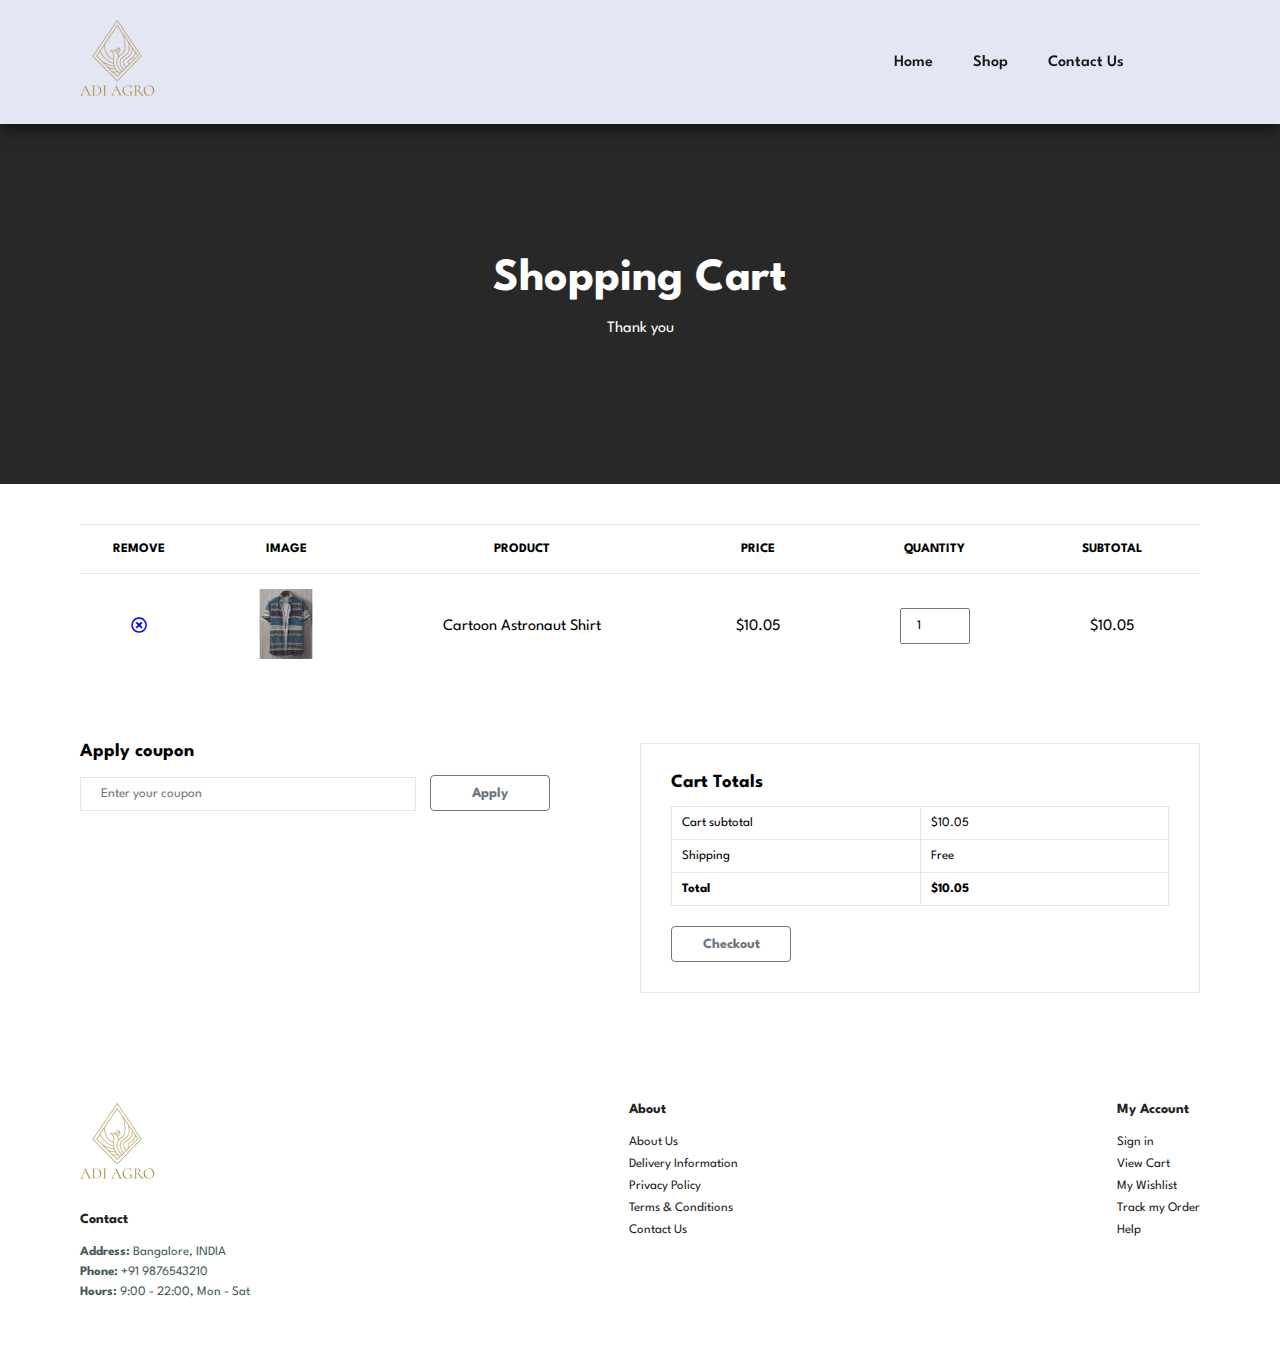
<file: cart.html>
<!DOCTYPE html>
<html lang="en">
<head>
    <meta charset="UTF-8">
    <meta http-equiv="X-UA-Compatible" content="IE=edge">
    <meta name="viewport" content="width=device-width, initial-scale=1.0">
    <title>Ecommerce Website</title>
    <link rel="stylesheet" href="https://pro.fontawesome.com/releases/v5.10.0/css/all.css"/>
    <link rel="stylesheet" href="style.css">
</head>
<body>

    <section id="header">
        <a href="#"><img src="images/logo.png" class="logo"></a>

        <div>
            <ul id="navbar">
                <li><a href="index.html">Home</a></li>
                <li><a href="shop.html">Shop</a></li>
                <li><a href="contact.html">Contact Us</a></li>
                <li id="lg-bag"><a class="active" href="cart.html"><i class="far fa-shopping-bag"></i></a></li>
                <a href="#" id="close"><i class="far fa-times"></i></a>
            </ul>
        </div>

        <div id="mobile">
            <a href="cart.html"><i class="far fa-shopping-bag"></i></a>
            <i id="bar" class="fas fa-outdent"></i>
            
        </div>
    </section>

    <section id="page-header">
        <div class="page-des">
            <h2>Shopping Cart</h2>
            <p>Thank you</p>
        </div>
    </section>

    <section id="cart" class="section-p1">
        <table width="100%">
            <thead>
                <tr>
                    <td>Remove</td>
                    <td>Image</td>
                    <td>Product</td>
                    <td>Price</td>
                    <td>Quantity</td>
                    <td>Subtotal</td>
                </tr>
            </thead>
            <tbody>
                <tr>
                    <td><a href="#"><i class="far fa-times-circle"></i></a></td>
                    <td><img src="images/products/shirt_2.jpg" alt=""></td>
                    <td>Cartoon Astronaut Shirt</td>
                    <td>$10.05</td>
                    <td><input type="number" value="1"></td>
                    <td>$10.05</td>                
                </tr>
            </tbody>
        </table>
    </section>

    <section id="cart-add" class="section-p1">
        <div id="coupon">
            <h3>Apply coupon</h3>
            <div>
                <input type="text" placeholder="Enter your coupon">
                <button class="normal">Apply</button>
            </div>
        </div>

        <div id="subtotal">
            <h3>Cart Totals</h3>
            <table>
                <tr>
                    <td>Cart subtotal</td>
                    <td>$10.05</td>
                </tr>
                <tr>
                    <td>Shipping</td>
                    <td>Free</td>
                </tr>
                <tr>
                    <td><strong>Total</strong></td>
                    <td><strong>$10.05</strong></td>
                </tr>
            </table>
            <button>Checkout</button>
        </div>
    </section>

    <footer class="section-p1">
        <div class="col">
            <img class="logo" src="images/logo.png" alt="">
            <h4>Contact</h4>
            <p><strong>Address:</strong> Bangalore, INDIA</p>
            <p><strong>Phone:</strong> +91 9876543210</p>
            <p><strong>Hours:</strong> 9:00 - 22:00, Mon - Sat</p>
        </div>

        <div class="col">
            <h4>About</h4>
            <a href="#">About Us</a>
            <a href="#">Delivery Information</a>
            <a href="#">Privacy Policy</a>
            <a href="#">Terms & Conditions</a>
            <a href="#">Contact Us</a>
        </div>

        <div class="col">
            <h4>My Account</h4>
            <a href="#">Sign in</a>
            <a href="#">View Cart</a>
            <a href="#">My Wishlist</a>
            <a href="#">Track my Order</a>
            <a href="#">Help</a>
        </div>
    </footer>

    <script src="script.js"></script>
</body>
</html>
</file>
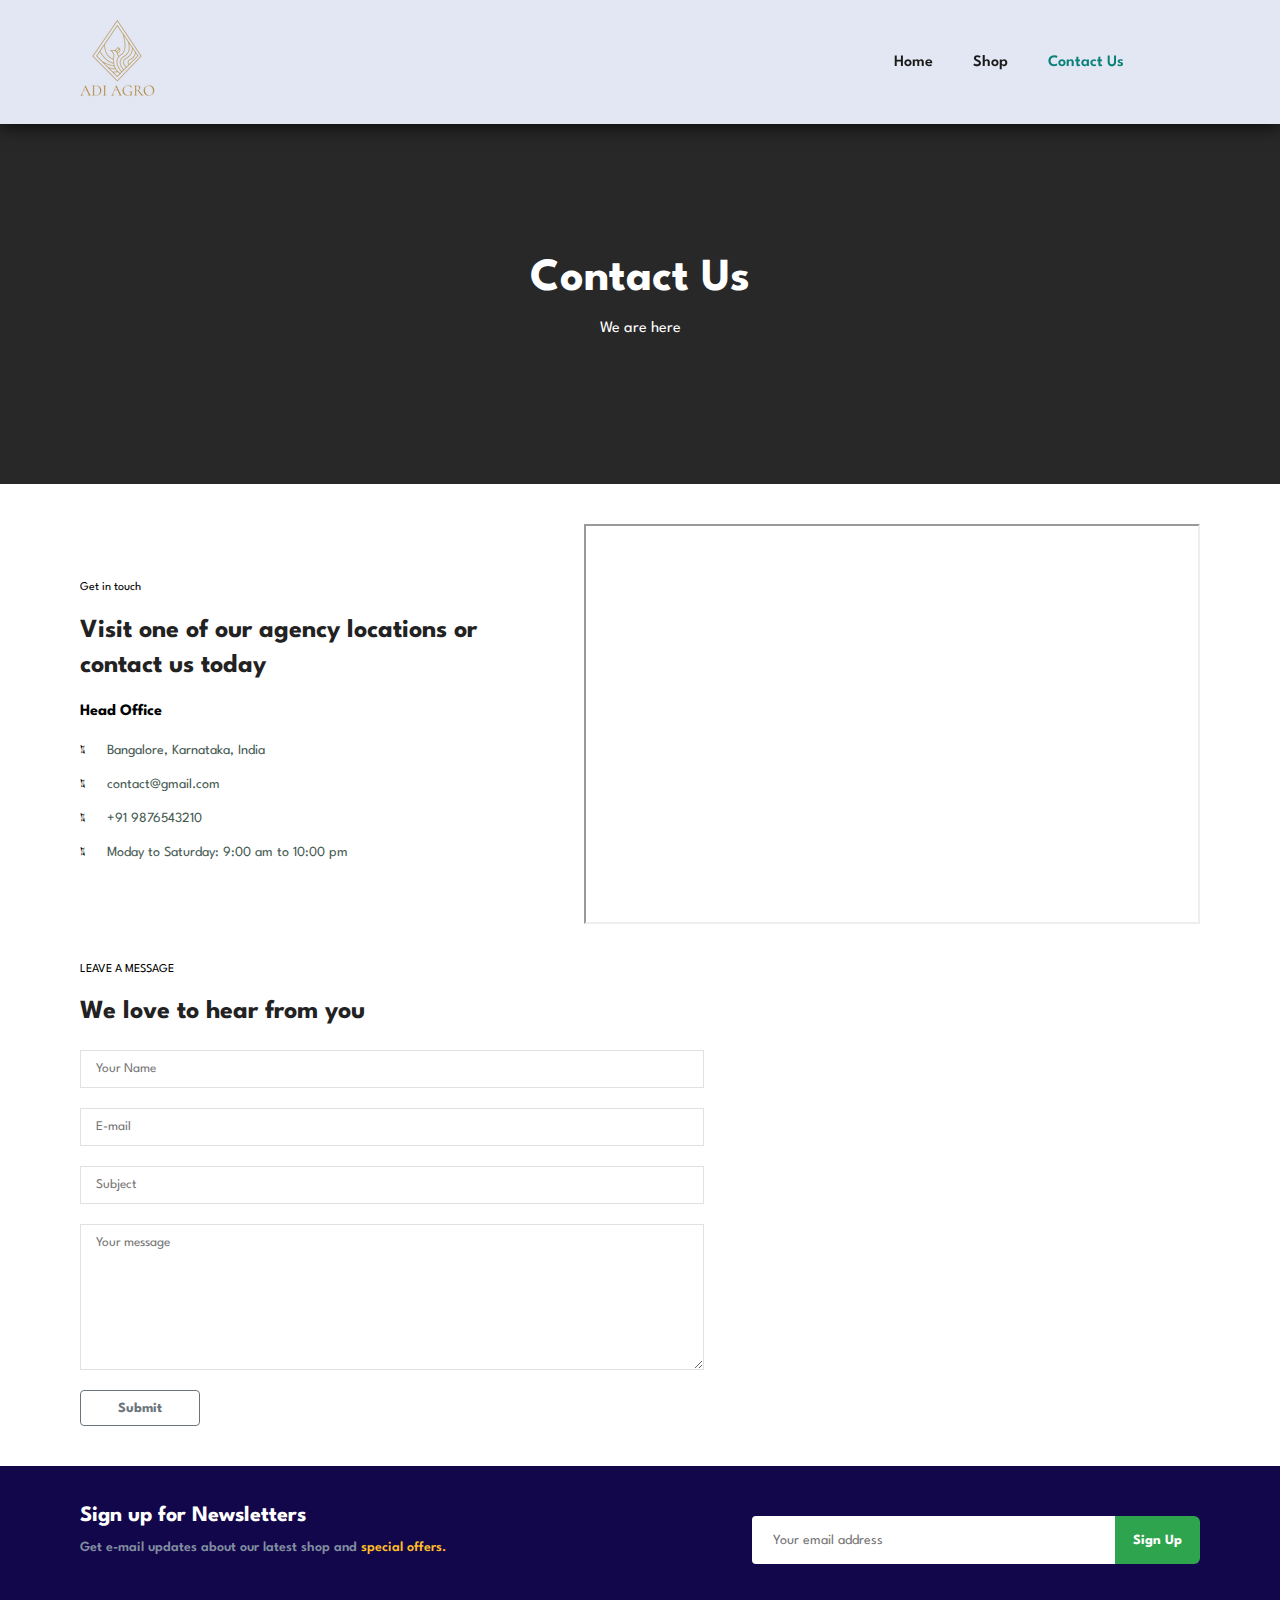
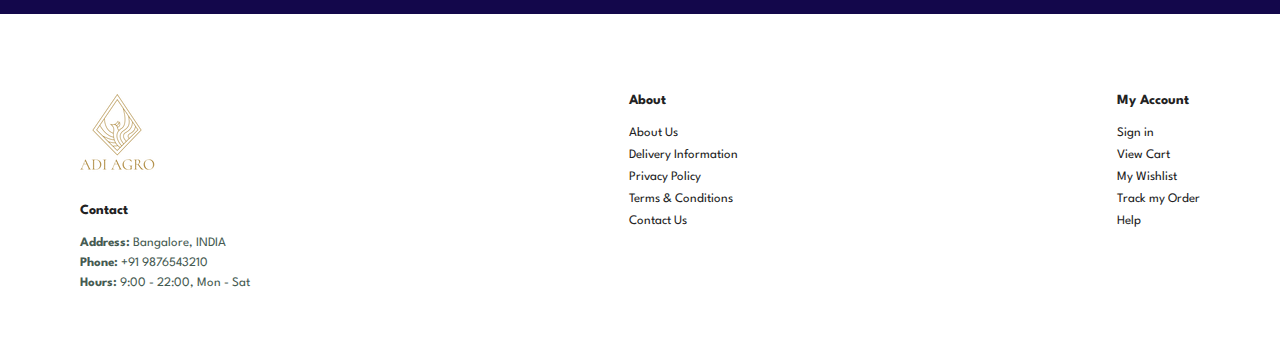
<file: contact.html>
<!DOCTYPE html>
<html lang="en">
<head>
    <meta charset="UTF-8">
    <meta http-equiv="X-UA-Compatible" content="IE=edge">
    <meta name="viewport" content="width=device-width, initial-scale=1.0">
    <title>Ecommerce Website</title>
    <link rel="stylesheet" href="https://pro.fontawesome.com/releases/v5.10.0/css/all.css"/>
    <link rel="stylesheet" href="style.css">
</head>
<body>

    <section id="header">
        <a href="#"><img src="images/logo.png" class="logo"></a>

        <div>
            <ul id="navbar">
                <li><a href="index.html">Home</a></li>
                <li><a href="shop.html">Shop</a></li>
                <li><a class="active" href="contact.html">Contact Us</a></li>
                <li id="lg-bag"><a href="cart.html"><i class="far fa-shopping-bag"></i></a></li>
                <a href="#" id="close"><i class="far fa-times"></i></a>
            </ul>
        </div>

        <div id="mobile">
            <a href="cart.html"><i class="far fa-shopping-bag"></i></a>
            <i id="bar" class="fas fa-outdent"></i>
            
        </div>
    </section>

    <section id="page-header">
        <div class="page-des">
            <h2>Contact Us</h2>
            <p>We are here</p>
        </div>
    </section>

    <section id="contact-details" class="section-p1">
        <div class="details">
            <span>Get in touch</span>
            <h2>Visit one of our agency locations or contact us today</h2>
            <h3>Head Office</h3>
            <div>
                <li>
                    <i class="fal fa-map"></i>
                    <p> Bangalore, Karnataka, India</p>
                </li>
                <li>
                    <i class="fal fa-envelope"></i>
                    <p>contact@gmail.com</p>
                </li>
                <li>
                    <i class="fal fa-phone-alt"></i>
                    <p>+91 9876543210</p>
                </li>
                <li>
                    <i class="fal fa-clock"></i>
                    <p>Moday to Saturday: 9:00 am to 10:00 pm</p>
                </li>
            </div>
        </div>

        <div class="map">
            <iframe src="https://www.google.com/maps/embed?pb=!1m18!1m12!1m3!1d248849.5665930054!2d77.46612563090481!3d12.954280236833153!2m3!1f0!2f0!3f0!3m2!1i1024!2i768!4f13.1!3m3!1m2!1s0x3bae1670c9b44e6d%3A0xf8dfc3e8517e4fe0!2sBengaluru%2C%20Karnataka!5e0!3m2!1sen!2sin!4v1691316313934!5m2!1sen!2sin"></iframe>
        </div>
    </section>

    <section id="form-details">
        <form action="">
            <span>LEAVE A MESSAGE</span>
            <h2>We love to hear from you</h2>
            <input type="text" placeholder="Your Name">
            <input type="text" placeholder="E-mail">
            <input type="text" placeholder="Subject">
            <textarea name="" id="" cols="30" rows="10" placeholder="Your message"></textarea>
            <button>Submit</button>
        </form>
    </section>

    <section id="newsletter" class="section-p1 section-m1">
        <div class="newstext">
            <h4>Sign up for Newsletters</h4>
            <p>Get e-mail updates about our latest shop and <span>special offers.</span></p>
        </div>
        <div class="form">
            <input type="text" placeholder="Your email address">
            <button>Sign Up</button>
        </div>
    </section>

    <footer class="section-p1">
        <div class="col">
            <img class="logo" src="images/logo.png" alt="">
            <h4>Contact</h4>
            <p><strong>Address:</strong> Bangalore, INDIA</p>
            <p><strong>Phone:</strong> +91 9876543210</p>
            <p><strong>Hours:</strong> 9:00 - 22:00, Mon - Sat</p>
        </div>

        <div class="col">
            <h4>About</h4>
            <a href="#">About Us</a>
            <a href="#">Delivery Information</a>
            <a href="#">Privacy Policy</a>
            <a href="#">Terms & Conditions</a>
            <a href="#">Contact Us</a>
        </div>

        <div class="col">
            <h4>My Account</h4>
            <a href="#">Sign in</a>
            <a href="#">View Cart</a>
            <a href="#">My Wishlist</a>
            <a href="#">Track my Order</a>
            <a href="#">Help</a>
        </div>
    </footer>

    <script src="script.js"></script>
</body>
</html>
</file>
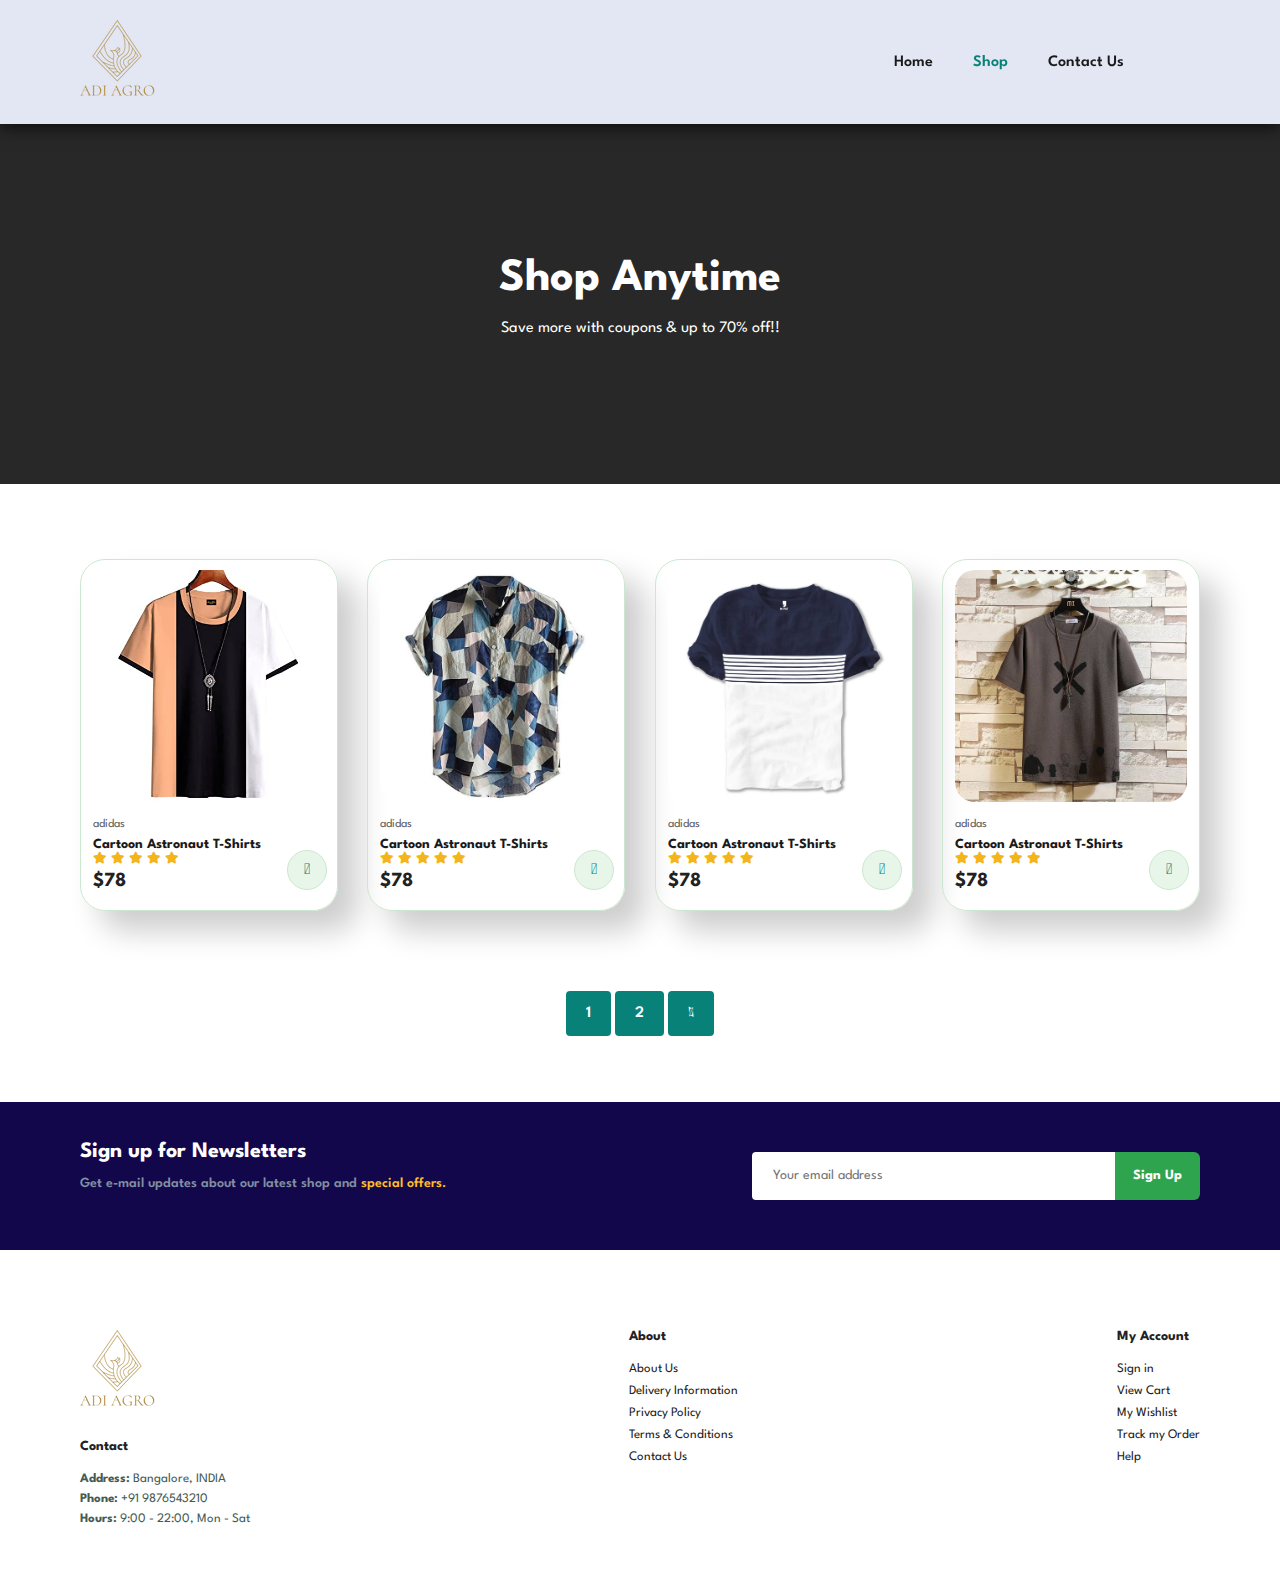
<file: shop.html>
<!DOCTYPE html>
<html lang="en">
<head>
    <meta charset="UTF-8">
    <meta http-equiv="X-UA-Compatible" content="IE=edge">
    <meta name="viewport" content="width=device-width, initial-scale=1.0">
    <title>Ecommerce Website</title>
    <link rel="stylesheet" href="https://pro.fontawesome.com/releases/v5.10.0/css/all.css"/>
    <link rel="stylesheet" href="style.css">
</head>
<body>

    <section id="header">
        <a href="#"><img src="images/logo.png" class="logo"></a>

        <div>
            <ul id="navbar">
                <li><a href="index.html">Home</a></li>
                <li><a class="active" href="shop.html">Shop</a></li>
                <li><a href="contact.html">Contact Us</a></li>
                <li id="lg-bag"><a href="cart.html"><i class="far fa-shopping-bag"></i></a></li>
                <a href="#" id="close"><i class="far fa-times"></i></a>
            </ul>
        </div>

        <div id="mobile">
            <a href="cart.html"><i class="far fa-shopping-bag"></i></a>
            <i id="bar" class="fas fa-outdent"></i>
            
        </div>
    </section>

    <section id="page-header">
        <div class="page-des">
            <h2>Shop Anytime</h2>
            <p>Save more with coupons & up to 70% off!!</p>
        </div>
    </section>

    <section id="product1" class="section-p1">
        <div class="pro-container">
            <div class="pro" onclick="window.location.href='sproduct.html'">
                <img src="images/products/tshirt_1.jpg" alt="">
                <div class="des">
                    <span>adidas</span>
                    <h5>Cartoon Astronaut T-Shirts</h5>
                    <div class="star">
                        <i class="fas fa-star"></i>
                        <i class="fas fa-star"></i>
                        <i class="fas fa-star"></i>
                        <i class="fas fa-star"></i>
                        <i class="fas fa-star"></i>
                    </div>
                    <h4>$78</h4>
                </div>
                <a href="#"><i class="fal fa-shopping-cart cart"></i></a>
            </div>

            <div class="pro">
                <img src="images/products/shirt_1.jpeg" alt="">
                <div class="des">
                    <span>adidas</span>
                    <h5>Cartoon Astronaut T-Shirts</h5>
                    <div class="star">
                        <i class="fas fa-star"></i>
                        <i class="fas fa-star"></i>
                        <i class="fas fa-star"></i>
                        <i class="fas fa-star"></i>
                        <i class="fas fa-star"></i>
                    </div>
                    <h4>$78</h4>
                </div>
                <a href="#"><i class="fal fa-shopping-cart cart"></i></a>
            </div>
            
            <div class="pro">
                <img src="images/products/tshirt_2.jpeg" alt="">
                <div class="des">
                    <span>adidas</span>
                    <h5>Cartoon Astronaut T-Shirts</h5>
                    <div class="star">
                        <i class="fas fa-star"></i>
                        <i class="fas fa-star"></i>
                        <i class="fas fa-star"></i>
                        <i class="fas fa-star"></i>
                        <i class="fas fa-star"></i>
                    </div>
                    <h4>$78</h4>
                </div>
                <a href="#"><i class="fal fa-shopping-cart cart"></i></a>
            </div>

            <div class="pro">
                <img src="images/products/tshirt_3.jpeg" alt="">
                <div class="des">
                    <span>adidas</span>
                    <h5>Cartoon Astronaut T-Shirts</h5>
                    <div class="star">
                        <i class="fas fa-star"></i>
                        <i class="fas fa-star"></i>
                        <i class="fas fa-star"></i>
                        <i class="fas fa-star"></i>
                        <i class="fas fa-star"></i>
                    </div>
                    <h4>$78</h4>
                </div>
                <a href="#"><i class="fal fa-shopping-cart cart"></i></a>
            </div>
        </div>
    </section>

    <section id="pagination" class="section-p1">
        <a href="#">1</a>
        <a href="#">2</a>
        <a href="#"><i class="fal fa-long-arrow-alt-right"></i></a>
    </section>

    <section id="newsletter" class="section-p1 section-m1">
        <div class="newstext">
            <h4>Sign up for Newsletters</h4>
            <p>Get e-mail updates about our latest shop and <span>special offers.</span></p>
        </div>
        <div class="form">
            <input type="text" placeholder="Your email address">
            <button>Sign Up</button>
        </div>
    </section>

    <footer class="section-p1">
        <div class="col">
            <img class="logo" src="images/logo.png" alt="">
            <h4>Contact</h4>
            <p><strong>Address:</strong> Bangalore, INDIA</p>
            <p><strong>Phone:</strong> +91 9876543210</p>
            <p><strong>Hours:</strong> 9:00 - 22:00, Mon - Sat</p>
        </div>

        <div class="col">
            <h4>About</h4>
            <a href="#">About Us</a>
            <a href="#">Delivery Information</a>
            <a href="#">Privacy Policy</a>
            <a href="#">Terms & Conditions</a>
            <a href="#">Contact Us</a>
        </div>

        <div class="col">
            <h4>My Account</h4>
            <a href="#">Sign in</a>
            <a href="#">View Cart</a>
            <a href="#">My Wishlist</a>
            <a href="#">Track my Order</a>
            <a href="#">Help</a>
        </div>
    </footer>

    <script src="script.js"></script>
</body>
</html>
</file>
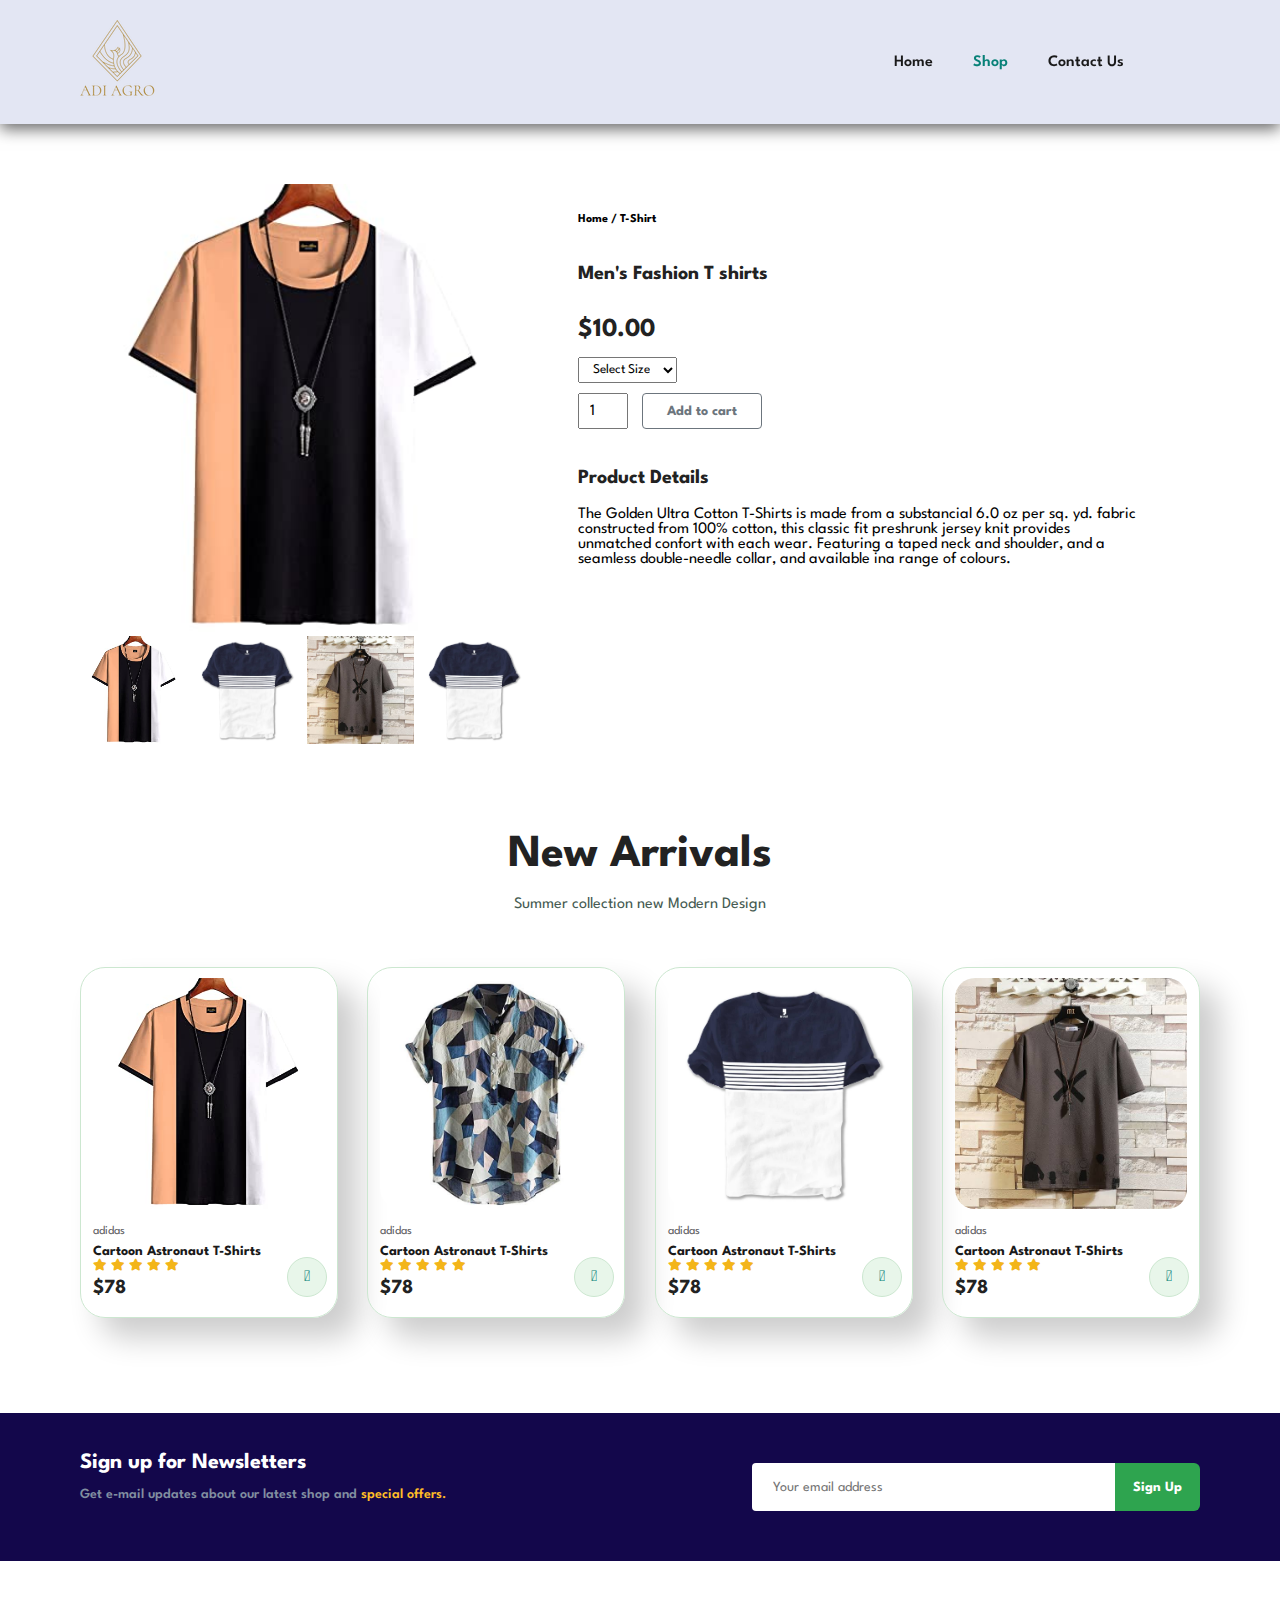
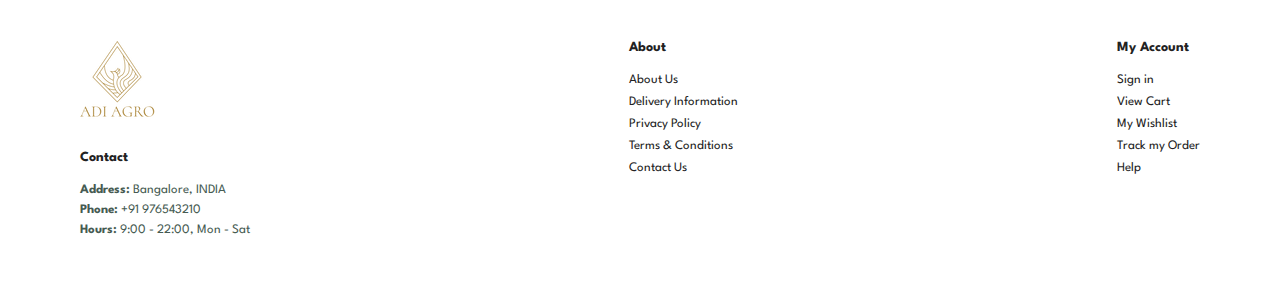
<file: sproduct.html>
<!DOCTYPE html>
<html lang="en">
<head>
    <meta charset="UTF-8">
    <meta http-equiv="X-UA-Compatible" content="IE=edge">
    <meta name="viewport" content="width=device-width, initial-scale=1.0">
    <title>Ecommerce Website</title>
    <link rel="stylesheet" href="https://pro.fontawesome.com/releases/v5.10.0/css/all.css"/>
    <link rel="stylesheet" href="style.css">
</head>
<body>

    <section id="header">
        <a href="#"><img src="images/logo.png" class="logo"></a>

        <div>
            <ul id="navbar">
                <li><a href="index.html">Home</a></li>
                <li><a class="active" href="shop.html">Shop</a></li>
                <li><a href="contact.html">Contact Us</a></li>
                <li id="lg-bag"><a href="cart.html"><i class="far fa-shopping-bag"></i></a></li>
                <a href="#" id="close"><i class="far fa-times"></i></a>
            </ul>
        </div>

        <div id="mobile">
            <a href="cart.html"><i class="far fa-shopping-bag"></i></a>
            <i id="bar" class="fas fa-outdent"></i>
            
        </div>
    </section>

    <section id="prodetails" class="section-p1">
        <div class="single-pro-image">
            <img src="images/products/tshirt_1.jpg" width="100%" id="MainImg" alt="">

            <div class="small-image-group">
                <div class="small-image-col">
                    <img src="images/products/tshirt_1.jpg" width="100%" class="small-image" alt="">
                </div>

                <div class="small-image-col">
                    <img src="images/products/tshirt_2.jpeg" width="100%" class="small-image" alt="">
                </div>

                <div class="small-image-col">
                    <img src="images/products/tshirt_3.jpeg" width="100%" class="small-image" alt="">
                </div>

                <div class="small-image-col">
                    <img src="images/products/tshirt_2.jpeg" width="100%" class="small-image" alt="">
                </div>
            </div>
        </div>

        <div class="single-pro-details">
            <h6>Home / T-Shirt</h6>
            <h4>Men's Fashion T shirts</h4>
            <h2>$10.00</h2>
            <select>
                <option>Select Size</option>
                <option>XL</option>
                <option>XXL</option>
                <option>Small</option>
                <option>Large</option>
            </select>
            <input type="number" value="1">
            <button>Add to cart</button>
            <h4>Product Details</h4>
            <span>The Golden Ultra Cotton T-Shirts is made from a substancial 6.0 oz
                per sq. yd. fabric constructed from 100% cotton, this classic fit
                preshrunk jersey knit provides unmatched confort with each wear. 
                Featuring a taped neck and shoulder, and a seamless double-needle 
                collar, and available ina range of colours.
          </span>
        </div>
    </section>

    <section id="product1" class="section-p1">
        <h2>New Arrivals</h2>
        <p>Summer collection new Modern Design</p>
        <div class="pro-container">
            <div class="pro">
                <img src="images/products/tshirt_1.jpg" alt="">
                <div class="des">
                    <span>adidas</span>
                    <h5>Cartoon Astronaut T-Shirts</h5>
                    <div class="star">
                        <i class="fas fa-star"></i>
                        <i class="fas fa-star"></i>
                        <i class="fas fa-star"></i>
                        <i class="fas fa-star"></i>
                        <i class="fas fa-star"></i>
                    </div>
                    <h4>$78</h4>
                </div>
                <a href="#"><i class="fal fa-shopping-cart cart"></i></a>
            </div>

            <div class="pro">
                <img src="images/products/shirt_1.jpeg" alt="">
                <div class="des">
                    <span>adidas</span>
                    <h5>Cartoon Astronaut T-Shirts</h5>
                    <div class="star">
                        <i class="fas fa-star"></i>
                        <i class="fas fa-star"></i>
                        <i class="fas fa-star"></i>
                        <i class="fas fa-star"></i>
                        <i class="fas fa-star"></i>
                    </div>
                    <h4>$78</h4>
                </div>
                <a href="#"><i class="fal fa-shopping-cart cart"></i></a>
            </div>
            
            <div class="pro">
                <img src="images/products/tshirt_2.jpeg" alt="">
                <div class="des">
                    <span>adidas</span>
                    <h5>Cartoon Astronaut T-Shirts</h5>
                    <div class="star">
                        <i class="fas fa-star"></i>
                        <i class="fas fa-star"></i>
                        <i class="fas fa-star"></i>
                        <i class="fas fa-star"></i>
                        <i class="fas fa-star"></i>
                    </div>
                    <h4>$78</h4>
                </div>
                <a href="#"><i class="fal fa-shopping-cart cart"></i></a>
            </div>

            <div class="pro">
                <img src="images/products/tshirt_3.jpeg" alt="">
                <div class="des">
                    <span>adidas</span>
                    <h5>Cartoon Astronaut T-Shirts</h5>
                    <div class="star">
                        <i class="fas fa-star"></i>
                        <i class="fas fa-star"></i>
                        <i class="fas fa-star"></i>
                        <i class="fas fa-star"></i>
                        <i class="fas fa-star"></i>
                    </div>
                    <h4>$78</h4>
                </div>
                <a href="#"><i class="fal fa-shopping-cart cart"></i></a>
            </div>
           
        </div>
    </section>

    <section id="newsletter" class="section-p1 section-m1">
        <div class="newstext">
            <h4>Sign up for Newsletters</h4>
            <p>Get e-mail updates about our latest shop and <span>special offers.</span></p>
        </div>
        <div class="form">
            <input type="text" placeholder="Your email address">
            <button>Sign Up</button>
        </div>
    </section>

    <footer class="section-p1">
        <div class="col">
            <img class="logo" src="images/logo.png" alt="">
            <h4>Contact</h4>
            <p><strong>Address:</strong> Bangalore, INDIA</p>
            <p><strong>Phone:</strong> +91 976543210</p>
            <p><strong>Hours:</strong> 9:00 - 22:00, Mon - Sat</p>
        </div>

        <div class="col">
            <h4>About</h4>
            <a href="#">About Us</a>
            <a href="#">Delivery Information</a>
            <a href="#">Privacy Policy</a>
            <a href="#">Terms & Conditions</a>
            <a href="#">Contact Us</a>
        </div>

        <div class="col">
            <h4>My Account</h4>
            <a href="#">Sign in</a>
            <a href="#">View Cart</a>
            <a href="#">My Wishlist</a>
            <a href="#">Track my Order</a>
            <a href="#">Help</a>
        </div>
    </footer>

    <script>
        var MainImg = document.getElementById("MainImg");
        var SmallImg = document.getElementsByClassName("small-image");

        SmallImg[0].onclick = function() {
            MainImg.src = SmallImg[0].src;
        }
        SmallImg[1].onclick = function() {
            MainImg.src = SmallImg[1].src;
        }
        SmallImg[2].onclick = function() {
            MainImg.src = SmallImg[2].src;
        }
        SmallImg[3].onclick = function() {
            MainImg.src = SmallImg[3].src;
        }
    </script>

    <script src="script.js"></script>
</body>
</html>
</file>
<file: style.css>
@import url('https://fonts.googleapis.com/css2?family=Spartan:wght@100;200;300;400;500;600;700;800;900&display=swap');
* {
    margin: 0;
    padding: 0;
    box-sizing: border-box;
    font-family: 'Spartan', sans-serif;
}

h1 {
    font-size: 50px;
    line-height: 64px;
    color: #222;
}

h2 {
    font-size: 46px;
    line-height: 54px;
    color: #222;
}

h4 {
    font-size: 20px;
    color: #222;
}

h6 {
    font-weight: 700;
    font-size: 12px;
}

p {
    font-size: 16px;
    color: #465b52;
    margin: 15px 0 20px 0;
}

.section-p1 {
    padding: 40px 80px;
}

.section-p2 {
    padding: 40px 400px;
}

.section-m1 {
    margin: 40px 0px;
}

body {
    width: 100%;
}

#header {
    display: flex;
    align-items: center;
    justify-content: space-between;
    padding: 20px 80px;
    background: #E3E6F3;
    box-shadow: 0 5px 15px rgba(0,0,0,0.6);
    position: sticky;
    top: 0;
    left: 0;
    z-index: 999;
}

#navbar {
    display: flex;
    align-items: center;
    justify-content: center;
}

#navbar li {
    list-style: none;
    padding: 0 20px;
}

#navbar li a {
    text-decoration: none;
    font-size: 16px;
    font-weight: 600;
    color: #1a1a1a;
    transition: 0.3s ease;
}

#navbar li a:hover,#navbar li a.active {
    color: #088178;
}

#mobile {
    display: none;
    align-items: center;
}


#close {
    display: none;
}
#hero {
    background-image: url("images/hero_img.jpg");
    height: 90vh;
    width: 100%;
    background-size: cover;
    background-position: top 25% right 0;
    padding: 0 70px;
    display: flex;
    flex-direction: column;
    align-items: flex-start;
    justify-content: center;
    
}

#hero h4 {
    color: #ffffff;
    padding-bottom: 15px;
}

#hero h2 {
    color:#ffffff;
}

#hero h1 {
    color: #ffffff;
}

#hero p {
    color: #ffffff;
}

#hero button {
    height: 36px;
    width: 120px;
    border-color: rgb(223, 227, 231);
    border-width: 1px;
    font-weight: bold;
    color: rgb(255, 255, 255);
    border-radius: 4px;
    border-color: rgb(255, 255, 255);
    font-size: 14px;
    border-style: solid;
    cursor: pointer;
    background-color: transparent;
    transition: background-color 0.3s,opacity 0.3s,color 0.3s;
}

#feature img {
    width: 158px;
}

#feature .fe-box {
    width: 180px;
    text-align: center;
    padding: 25px 15px;
    box-shadow: 20px 20px 34px rgba(0,0,0,0.3);
    border: 3px solid #cce7d0;
    border-radius: 4px;
    margin: 15px 0;
}

#feature .fe-box:hover {
    box-shadow: 10px 20px 34px rgba(70,62,221,0.1);
}

#feature .fe-box h6 {
    display: inline-block;
    padding: 9px 8px 6px 8px;
    line-height: 1;
    border-radius: 4px;
    color: #088178;
    background-color: #fddde4;
}

#feature .fe-box:nth-child(2) h6 {
    background-color: #cdebbc;
}

#feature .fe-box:nth-child(3) h6 {
    background-color: #d1e8f2;
}

#feature .fe-box:nth-child(4) h6 {
    background-color: #cdd4f8;
}

#feature .fe-box:nth-child(5) h6 {
    background-color: #f6dbf6;
}

#feature .fe-box:nth-child(6) h6 {
    background-color: #fff2e5;
}

#feature .fe-box img {
    width: 100%;
    margin-bottom: 10px;
}

#feature {
    display: flex;
    align-items: center;
    justify-content: space-between;
    flex-wrap: wrap;
}

#product1 {
    text-align: center;
}

#product1 .pro-container {
    display: flex;
    justify-content: space-between;
    padding-top: 20px;
    flex-wrap: wrap;
}

#product1 .pro {
    width: 23%;
    min-width: 250px;
    padding: 10px 12px;
    border: 1px solid #cce7d0;
    border-radius: 25px;
    cursor: pointer;
    box-shadow: 20px 20px 30px rgba(0,0,0,0.2);
    margin: 15px 0px;
    transition: 0.2s ease;
    position: relative;
}

#product1 .pro:hover {
    box-shadow: 20px 20px 30px rgba(0,0,0,0.6);
}

#product1 .pro img {
    width: 100%;
    border-radius: 20px;
}

#product1 .pro .des {
    text-align: start;
    padding: 10px 0;
}

#product1 .pro .des span {
    color: #606063;
    font-size: 12px;
}

#product1 .pro .des h5 {
    padding-top: 7px;
    color: #1a1a1a;
    font-size: 14px;
}

#product1 .pro .des i {
    font-size: 12px;
    color: rgba(243,181,25);
    padding-bottom: 8px;
}

#product1 .pro .cart {
    width: 40px;
    height: 40px;
    line-height: 40px;
    border-radius: 50px;
    background-color: #e8f6ea;
    font-weight: 500;
    color: #088178;
    border: 1px solid #cce7d0;
    position: absolute;
    bottom: 20px;
    right: 10px;
}

#banner {
    display: flex;
    flex-direction: column;
    justify-content: center;
    align-items: center;
    text-align: center;
    background: #0cb2a7;
    width: 100%;
    height: 40vh;
    background-size: cover;
    background-position: center;
}

#banner h4 {
    font-size: 16px;
}

#banner h2 {
    font-size: 30px;
    padding: 10px 0;
}

#banner h2 span {
    color: #ef3636
}

#banner button {
    height: 36px;
    width: 120px;
    border-color: rgb(114, 11, 11);
    border-width: 1px;
    font-weight: bold;
    color: rgb(114, 11, 11);
    border-radius: 4px;
    font-size: 14px;
    border-style: solid;
    cursor: pointer;
    background-color: transparent;
    transition: 0.2s;
}

#banner button:hover {
    background-color: #6876f0;
    color:rgb(0, 0, 0)
}

#sm-banner .banner-box {
    display: flex;
    flex-direction: column;
    justify-content: center;
    align-items: flex-end;
    padding: 30px;
    background-image: url("images/banner_1.jpeg");
    min-width: 580px;
    height: 50vh;
    background-size: cover;
    background-position: center;
}

#sm-banner .banner-box1 {
    display: flex;
    flex-direction: column;
    justify-content: center;
    align-items: flex-end;
    padding: 30px;
    background-image: url("images/banner_2.jpg");
    min-width: 580px;
    height: 50vh;
    background-size: cover;
    background-position: center;
}

#sm-banner h4 {
    color: #fff;
    font-size: 20px;
    font-weight: 300;
}

#sm-banner h2 {
    color: #fff;
    font-size: 20px;
    font-weight: 800;
}

#sm-banner span {
    color: #fff;
    font-size: 14px;
    font-weight: 500;
    padding-bottom: 15px;
}

#sm-banner button {
    height: 36px;
    width: 120px;
    border-color: rgb(0,0,0);
    border-width: 1px;
    font-weight: bold;
    color: rgb(0,0,0);
    border-radius: 4px;
    font-size: 14px;
    border-style: solid;
    cursor: pointer;
    background-color: transparent;
    transition: 0.2s;
}

#sm-banner button:hover {
    background-color: #6876f0;
    color:rgb(0, 0, 0)
}

#sm-banner {
    display: flex;
    flex-wrap: wrap;
    justify-content: space-between;
}

#newsletter {
    display: flex;
    justify-content: space-between;
    flex-wrap: wrap;
    align-items: center;
    background-color: #13074b;
    background-repeat: no-repeat;
    background-position: 20% 30%;
}

#newsletter h4 {
    font-size: 22px;
    font-weight: 700;
    color: #fff;
}

#newsletter p {
    font-size: 14px;
    font-weight: 600;
    color: #818ea0
}

#newsletter p span {
    color: #ffbd27;
}

#newsletter input {
    height: 3rem;
    padding: 0 1.25rem;
    font-size: 14px;
    width: 100%;
    border: 1px solid transparent;
    border-radius: 4px;
    outline: none;
    border-top-right-radius: 0;
    border-bottom-right-radius: 0;
}

#newsletter button {
    height: 48px;
    width: 108px;
    background-color: rgb(46,164,79);
    color: white;
    border: none;
    border-radius: 6px;
    font-weight: bold;
    font-size: 14px;
    cursor: pointer;
    transition: 0.2s;
    border-top-left-radius: 0;
    border-bottom-left-radius: 0;
}

#newsletter button:hover {
    opacity: 0.8;
}

#newsletter .form {
    display: flex;
    width: 40%;
}

footer {
    display: flex;
    flex-wrap: wrap;
    justify-content: space-between;
}

footer .col {
    display: flex;
    flex-direction: column;
    align-items: flex-start;
    margin-bottom: 20px;
}

footer .logo {
    margin-bottom: 30px;
}

footer h4 {
    font-size: 14px;
    padding-bottom: 20px;
}

footer p {
    font-size: 13px;
    margin: 0 0 8px 0;
}

footer a {
    font-size: 13px;
    text-decoration: none;
    color: #222;
    margin-bottom: 10px;
}

footer a:hover {
    color: #088178;
}


/* Shop.html */

#page-header {
    background: #000000d7;
    width: 100%;
    height: 40vh;
    background-size: cover;
    display: flex;
    justify-content: center;
    text-align: center;
    flex-direction: column;
    padding: 14px;
}

#page-header h2, #page-header p {
    color: #fff;
}

#pagination {
    text-align: center;
}

#pagination a {
    text-decoration: none;
    background-color: #088178;
    padding: 15px 20px;
    border-radius: 4px;
    color: #fff;
    font-weight: 600;
}

#prodetails .single-pro-image {
    width: 40%;
    margin-right: 50px;
}

.small-image-group {
    display: flex;
    justify-content: space-between;
}

.small-image-col {
    flex-basis: 24%;
    cursor: pointer;
}
 
#prodetails {
    display: flex;
    margin-top: 20px;
}

#prodetails .single-pro-details {
    width: 50%;
    padding-top: 30px;
}

#prodetails .single-pro-details h4 {
    padding: 40px 0 20px 0;
}

#prodetails .single-pro-details h2 {
    font-size: 26px;
}

#prodetails .single-pro-details select {
    display: flex;
    padding: 5px 10px;
    margin-bottom: 10px;
}

#prodetails .single-pro-details input {
    width: 50px;
    height: 36px;
    padding-left: 10px;
    font-size: 16px;
    margin-right: 10px;
}

#prodetails .single-pro-details button {
    height: 36px;
    width: 120px;
    border-color: rgb(108,117,125);
    border-width: 1px;
    font-weight: bold;
    color: rgb(108,117,125);
    border-radius: 4px;
    border-color: rgb(108,117,125);
    font-size: 14px;
    border-style: solid;
    cursor: pointer;
    background-color: transparent;
    transition: 0.3s;
}

#prodetails .single-pro-details button:hover {
    background-color: #606063;
    color: #cdd4f8;
}

/* contactUs.html */
#contact-details {
    display: flex;
    align-items: center;
    justify-content: space-between;
}
 
#contact-details .details {
    width: 40%;
}

#contact-details .details span,
#form-details form span {
    font-size: 12px;
}

#contact-details .details h2,
#form-details form h2 {
    font-size: 26px;
    line-height: 35px;
    padding: 20px 0;
}

#contact-details .details h3 {
    font-size: 16px;
    padding-bottom: 15px;
}

#contact-details .details li {
    list-style: none;
    display: flex;
    padding: 10px 0;
}

#contact-details .details li i {
    font-size: 14px;
    padding-right: 22px;
}

#contact-details .details li p {
    margin: 0;
    font-size: 14px;
}

#contact-details .map {
    width: 55%;
    height: 400px;
}

#contact-details .map iframe {
    width: 100%;
    height: 100%;
}

#form-details form {
    width: 55%;
    display: flex;
    flex-direction: column;
    align-items: flex-start;
    padding-left: 80px;
}

#form-details form input,
#form-details form textarea {
    width: 100%;
    padding: 12px 15px;
    outline: none;
    margin-bottom: 20px;
    border: 1px solid #e1e1e1;
}

#form-details form button {
    height: 36px;
    width: 120px;
    border-color: rgb(108,117,125);
    border-width: 1px;
    font-weight: bold;
    color: rgb(108,117,125);
    border-radius: 4px;
    font-size: 14px;
    border-style: solid;
    cursor: pointer;
    background-color: transparent;
    transition: 0.3s;
}

#form-details form button:hover {
    background-color: #606063;
    color: #cdd4f8;
}


/* cart.html */

#cart table {
    width: 100%;
    border-collapse: collapse;
    table-layout: fixed;
    white-space: nowrap;
}

#cart table img {
    width: 70px;
}

#cart table td:nth-child(1) {
    width: 100px;
    text-align: center;
}

#cart table td:nth-child(2) {
    width: 150px;
    text-align: center;
}

#cart table td:nth-child(3) {
    width: 250px;
    text-align: center;
}

#cart table td:nth-child(4),
#cart table td:nth-child(5),
#cart table td:nth-child(6) {
    width: 150px;
    text-align: center;
}

#cart table td:nth-child(5) input {
    width: 70px;
    padding: 10px 5px 10px 15px;
}

#cart table thead {
    border: 1px solid #e2e9e1;
    border-left: none;
    border-right: none;
}

#cart table thead td {
    font-weight: 700;
    text-transform: uppercase;
    font-size: 13px;
    padding: 18px 0;
}

#cart table tbody tr td {
    padding-top: 15px;
}

#cart-add button {
    height: 36px;
    width: 120px;
    border-color: rgb(108,117,125);
    border-width: 1px;
    font-weight: bold;
    color: rgb(108,117,125);
    border-radius: 4px;
    font-size: 14px;
    border-style: solid;
    cursor: pointer;
    background-color: transparent;
    transition: 0.3s;
    padding: 8px 20px;
}

#cart-add button:hover {
    background-color: #606063;
    color: #cdd4f8;
}

#cart-add  {
    display: flex;
    flex-wrap: wrap;
    justify-content: space-between;
}

#coupon {
    width: 50%;
    margin-bottom: 30px;
}

#coupon h3,
#subtotal h3 {
    padding-bottom: 15px;
}

#coupon input {
    padding: 10px 20px;
    outline: none;
    width: 60%;
    margin-right: 10px;
    border: 1px solid #e2e9e1;
}

#subtotal {
    width: 50%;
    margin-bottom: 30px;
    border: 1px solid #e2e9e1;
    padding: 30px;
}

#subtotal table {
    border-collapse: collapse;
    width: 100%;
    margin-bottom: 20px;
}

#subtotal table td {
    width: 50%;
    border: 1px solid #e2e9e1;
    padding: 10px;
    font-size: 13px;
}

#cart {
    overflow-x: auto;
}


/* Start Media Query */

@media (max-width:799px) {
    #navbar {
        display: flex;
        flex-direction: column;
        align-items: flex-start;
        justify-content: flex-start;
        position: fixed;
        top: 0;
        right: -300px;
        height: 100vh;
        width: 300px;
        background-color: #E3E6F3;
        box-shadow: 0 40px 60px rgba(0,0,0,0.1);
        padding: 80px 0 0 10px;     
        transition: 0.3s;  
    }

    #navbar li {
        margin-bottom: 25px;
    }

    #navbar.active {
        right: 0px;
    }

    #mobile {
        display: flex;
        align-items: center;
    }

    #mobile i {
        color: #1a1a1a;
        font-size: 24px;
        padding-left: 20px;
    }

    #close {
        display: initial;
        position: absolute;
        top: 30px;
        left: 30px;
        color: #222;
        font-size: 24px;
    }

    #lg-bag {
        display: none;
    }

    #sm-banner .banner-box {
        min-width: 100%;
        height: 30vh;
    }

    #sm-banner .banner-box1 {
        min-width: 100%;
        height: 30vh;
    }

    #banner {
        height: 30vh;
    }
}

@media (max-width:477px) {
    #header {   
        padding: 10px 30px;
        width: 110%;
    }

    #hero {
        padding: 0 20px;
        background-position: 55%;
    }

    .section-p1 {
        align-items: center;
        padding-left: 105px;
    }

    #product1 .pro {
        width: 100%;
    }

    #product1 {
        padding-left: 73px;
    }

    #newsletter input {
        width: 150px;
    }

    #newsletter button {
        width: 120px;
    }

    #prodetails {
        display: flex;
        flex-direction: column;
    }

    #prodetails .single-pro-image {
        width: 360px;
        margin-right: 0px;
        padding-right: 20px;
        
    }

    #prodetails .single-pro-details {
        width: 360px;
        padding-right: 20px;
    }

    #contact-details {
        flex-direction: column;
        padding-left: 20px;
        padding-right: 20px;
    }

    #contact-details .details {
        width: 100%;
    }

    #contact-details .map {
        width: 100%;
    }

    #form-details form {
        width: 100%;
        padding-left: 20px;
        padding-right: 20px;
    }

    #newsletter {
        width: 100%;
        padding-left: 20px;
        padding-right: 20px;
    }

    footer {
        width: 430px;
        padding-left: 10px;
        padding-right: 40px;
        align-items: flex-start;
    }

    .section-p1 {
        align-items: center;
        padding-left: 20px;
    }

    #page-header {
        padding: 0;
        width: 110%;
    }

    #cart-add {
        flex-direction: column;
    }

    #coupon {
        width: 100%;
        padding: 40px;
    }

    #subtotal {
        width: 100%;
        padding: 40px;
    }
}
</file>
